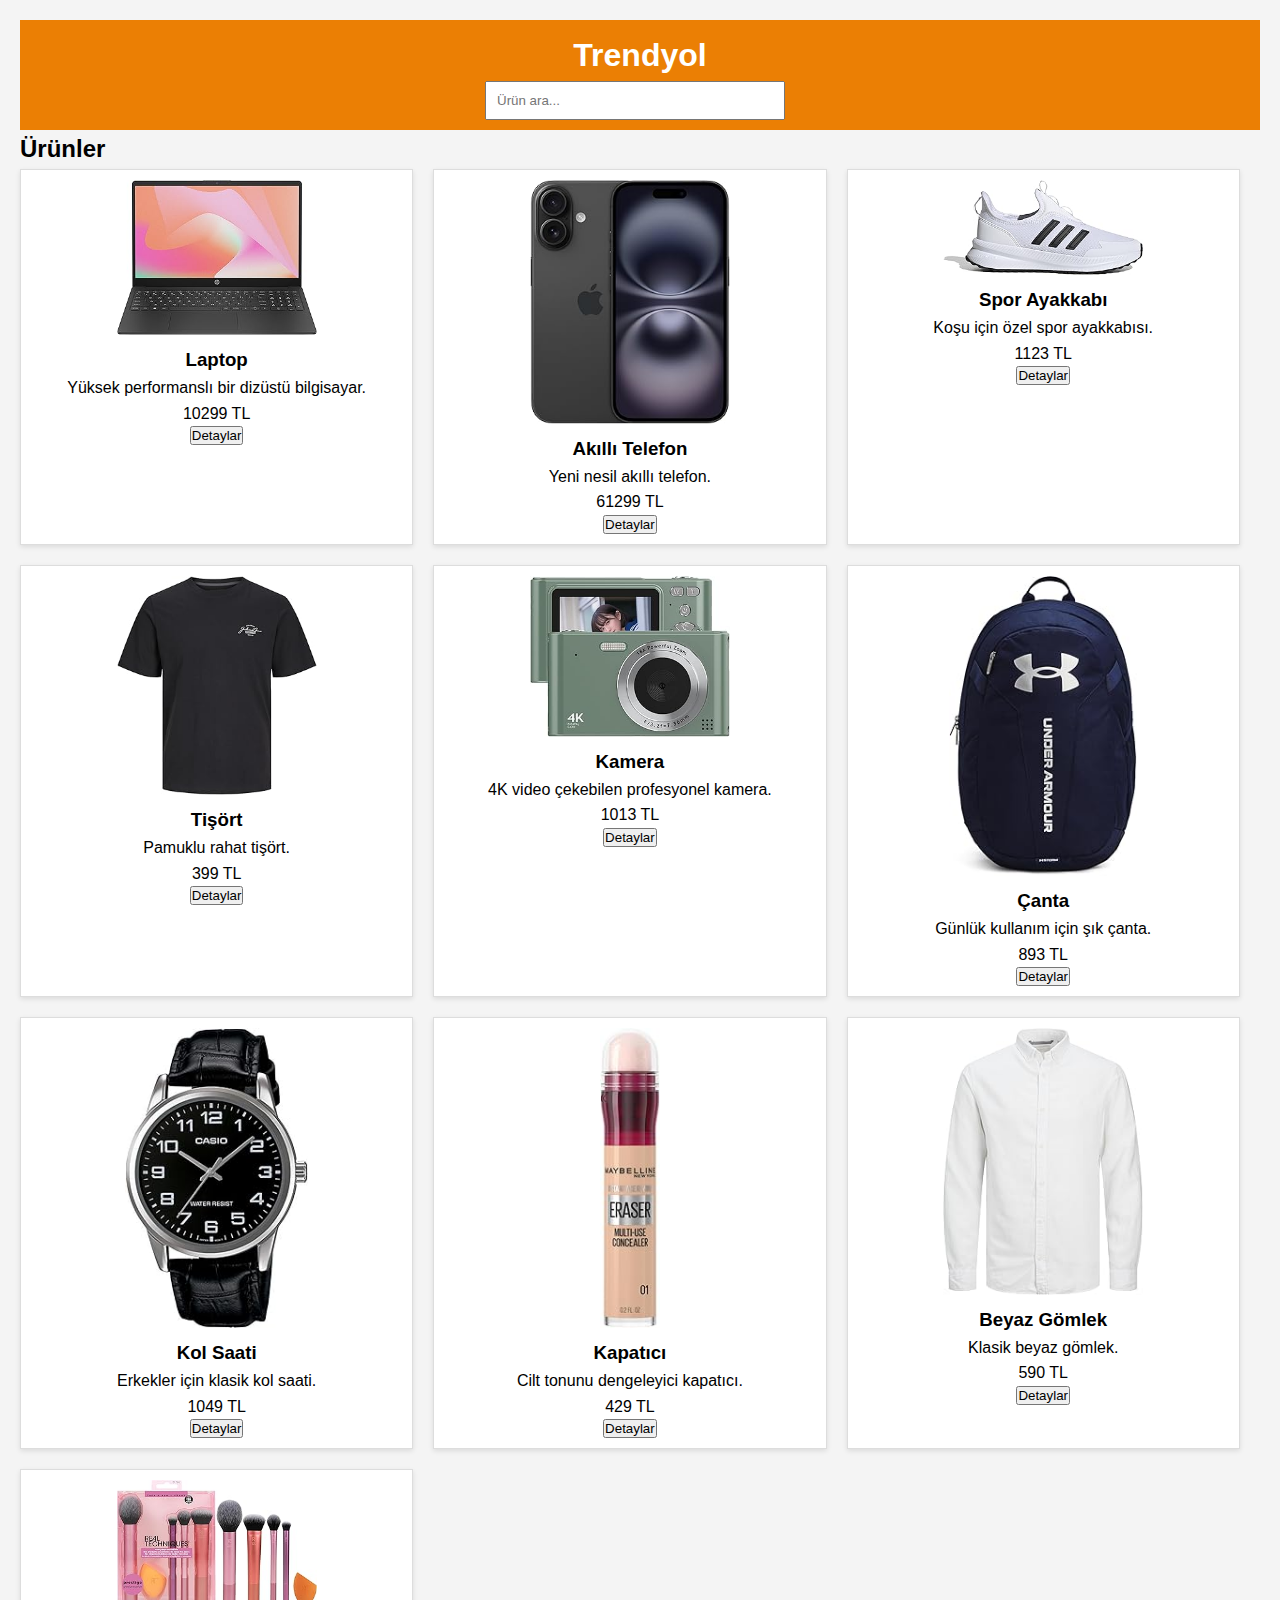
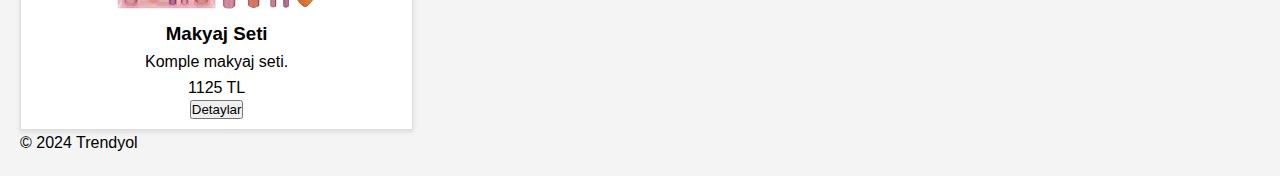
<file: 3355_Assignment/index.html>
<!DOCTYPE html>
<html lang="tr">
<head>
    <meta charset="UTF-8">
    <meta name="viewport" content="width=device-width, initial-scale=1.0">
    <title>Trendyol</title>
    <link rel="stylesheet" href="assets/styles.css">
</head>
<body>
    <header>
        <h1>Trendyol</h1>
        <input type="text" id="search-input" placeholder="Ürün ara..." oninput="searchProducts()">
    </header>

    <main>
        <h2>Ürünler</h2>
        <div id="product-list" class="product-list"></div>
        <div id="no-results" style="display:none;">Sonuç bulunamadı</div>
    </main>

    <footer>
        <p>© 2024 Trendyol</p>
    </footer>

    <script>
        let products = [];

        fetch('data/products.json')
          .then(response => response.json())
          .then(data => {
            products = data;
            displayProducts(products);
          })
          .catch(error => console.error('Ürünler yüklenemedi:', error));

        function displayProducts(products) {
            const productList = document.getElementById('product-list');
            const noResultsMessage = document.getElementById('no-results');
            productList.innerHTML = '';
            noResultsMessage.style.display = 'none';

            if (products.length === 0) {
                noResultsMessage.style.display = 'block';
                return;
            }

            products.forEach(product => {
              const productElement = document.createElement('div');
              productElement.classList.add('product');
              productElement.innerHTML = `
                <img src="${product.image}" alt="${product.name}" />
                <h3>${product.name}</h3>
                <p>${product.description}</p>
                <p>${product.price} TL</p>
                <button onclick="viewDetails(${product.id})">Detaylar</button>
              `;
              productList.appendChild(productElement);
            });
        }

        function viewDetails(productId) {
          window.location.href = `detail.html?id=${productId}`;
        }

        function searchProducts() {
            const searchQuery = document.getElementById('search-input').value.toLowerCase();
            const productList = document.getElementById('product-list');
            const products = productList.getElementsByClassName('product');
            const noResultsMessage = document.getElementById('no-results');

            let found = false;
            for (let product of products) {
                const productName = product.getElementsByTagName('h3')[0].innerText.toLowerCase();
                if (productName.includes(searchQuery)) {
                    product.style.display = '';
                    found = true;
                } else {
                    product.style.display = 'none';
                }
            }

            if (!found && searchQuery.length > 0) {
                noResultsMessage.style.display = 'block';
            } else {
                noResultsMessage.style.display = 'none';
            }
        }
    </script>
</body>
</html>
</file>
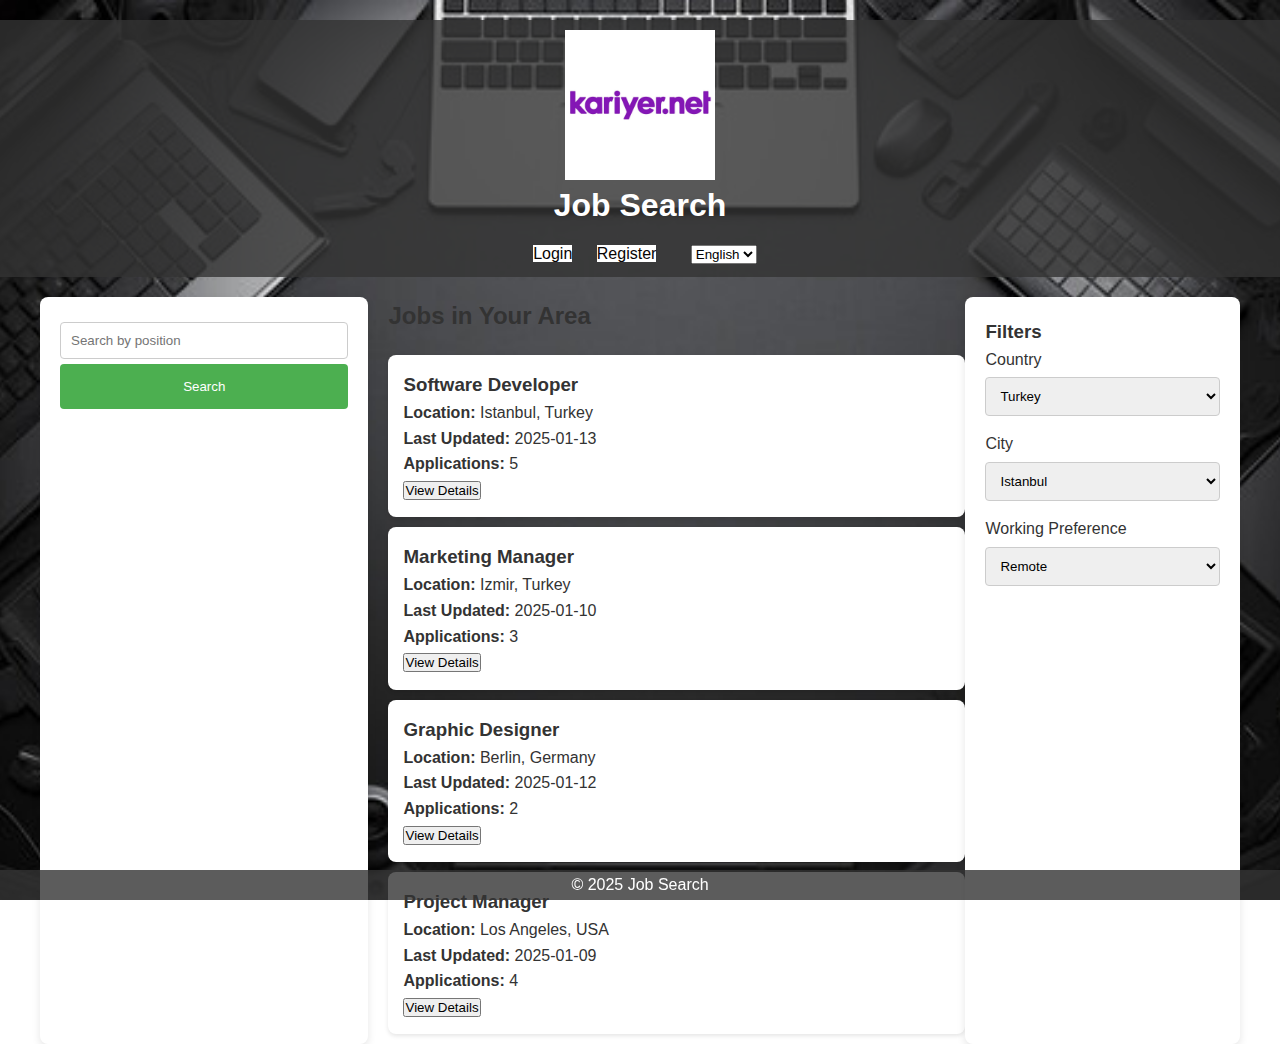
<file: 3355_Final/index.html>
<!DOCTYPE html>
<html lang="en">
<head>
    <meta charset="UTF-8">
    <meta name="viewport" content="width=device-width, initial-scale=1.0">
    <title data-lang-key="jobSearch">Job Search - Home</title>
    <link rel="stylesheet" href="style.css">
</head>
<body>
    <header>
        <img src="assets/images/logo.png" alt="Job Search Logo" id="logo">
        <h1 data-lang-key="jobSearch">Job Search</h1>
        <nav>
            <a href="login.html" data-lang-key="login">Login</a>
            <a href="register.html" data-lang-key="register">Register</a>
            <select id="language-switch" onchange="switchLanguage(this.value)">
                <option value="en">English</option>
                <option value="tr">Türkçe</option>
            </select>            
        </nav>
    </header>
    <main>
        <section id="search">
            <input type="text" id="position" placeholder="Search by position" data-lang-key="searchPlaceholder">
            <button id="search-button" data-lang-key="search">Search</button>
        </section>
        <section id="job-list">
            <h2 data-lang-key="jobsInYourArea">Jobs in Your Area</h2>
            <ul>
                <li data-id="1" data-title="Software Developer">
                    <h3>Software Developer</h3>
                    <p><strong data-lang-key="location">Location:</strong> Istanbul, tr</p>
                    <p><strong data-lang-key="lastUpdated">Last Updated:</strong> 2025-01-13</p>
                    <p><strong data-lang-key="applications">Applications:</strong> 5</p>
                    <button onclick="viewJobDetails(1)" data-lang-key="viewDetails">View Details</button>
                </li>
                <li data-id="2" data-title="Marketing Manager">
                    <h3>Marketing Manager</h3>
                    <p><strong data-lang-key="location">Location:</strong> Izmir, tr</p>
                    <p><strong data-lang-key="lastUpdated">Last Updated:</strong> 2025-01-10</p>
                    <p><strong data-lang-key="applications">Applications:</strong> 3</p>
                    <button onclick="viewJobDetails(2)" data-lang-key="viewDetails">View Details</button>
                </li>
                <li data-id="3" data-title="Graphic Designer">
                    <h3>Graphic Designer</h3>
                    <p><strong data-lang-key="location">Location:</strong> Berlin, de</p>
                    <p><strong data-lang-key="lastUpdated">Last Updated:</strong> 2025-01-12</p>
                    <p><strong data-lang-key="applications">Applications:</strong> 2</p>
                    <button onclick="viewJobDetails(3)" data-lang-key="viewDetails">View Details</button>
                </li>
                <li data-id="4" data-title="Project Manager">
                    <h3>Project Manager</h3>
                    <p><strong data-lang-key="location">Location:</strong> Los Angeles, us</p>
                    <p><strong data-lang-key="lastUpdated">Last Updated:</strong> 2025-01-09</p>
                    <p><strong data-lang-key="applications">Applications:</strong> 4</p>
                    <button onclick="viewJobDetails(4)" data-lang-key="viewDetails">View Details</button>
                </li>
            </ul>
        </section>
        <aside id="filters">
            <h3 data-lang-key="filters">Filters</h3>
            <label>
                <span data-lang-key="filterCountry">Country:</span>
                <select id="country-filter" onchange="updateCities()">
                    <option value="tr">Turkey</option>
                    <option value="us">USA</option>
                    <option value="de">Germany</option>
                </select>
            </label>
            <label>
                <span data-lang-key="filterCity">City:</span>
                <select id="city-filter"></select>
            </label>
            <label>
                <span data-lang-key="filterWorkingPreference">Working Preference:</span>
                <select id="working-preference-filter">
                    <option value="remote" data-lang-key="remote">Remote</option>
                    <option value="onsite" data-lang-key="onsite">On-site</option>
                    <option value="hybrid" data-lang-key="hybrid">Hybrid</option>
                </select>
            </label>
        </aside>
    </main>
    <footer>
        <p>&copy; 2025 Job Search</p>
    </footer>

    <script src="script.js"></script>
</body>
</html>
</file>
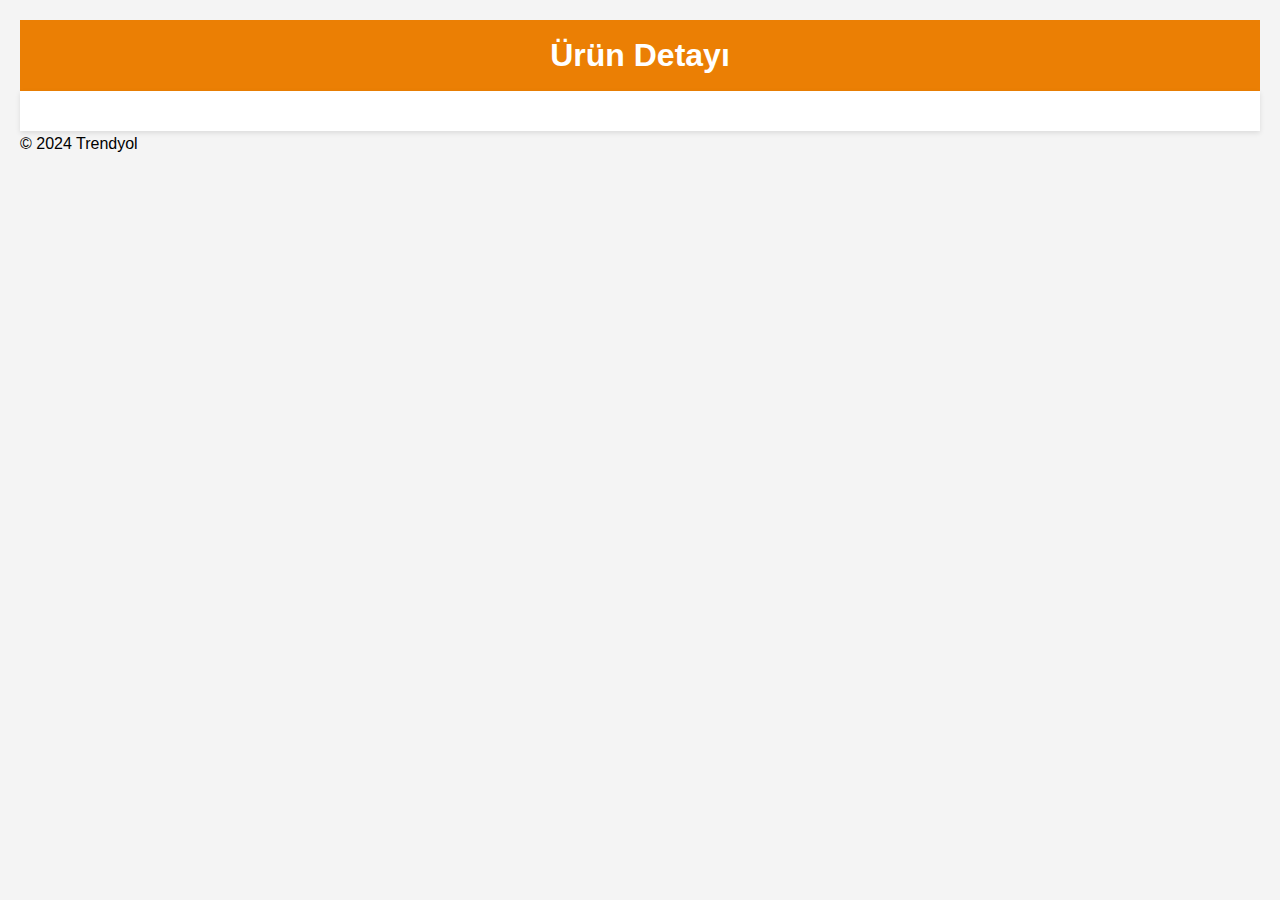
<file: 3355_Assignment/detail.html>
<!DOCTYPE html>
<html lang="tr">
<head>
    <meta charset="UTF-8">
    <meta name="viewport" content="width=device-width, initial-scale=1.0">
    <title>Ürün Detayı - Trendyol</title>
    <link rel="stylesheet" href="assets/styles.css">
</head>
<body>
    <header>
        <h1>Ürün Detayı</h1>
    </header>

    <main>
        <div id="product-detail"></div>
    </main>

    <footer>
        <p>© 2024 Trendyol</p>
    </footer>

    <script src="assets/app.js"></script>
</body>
</html>
</file>
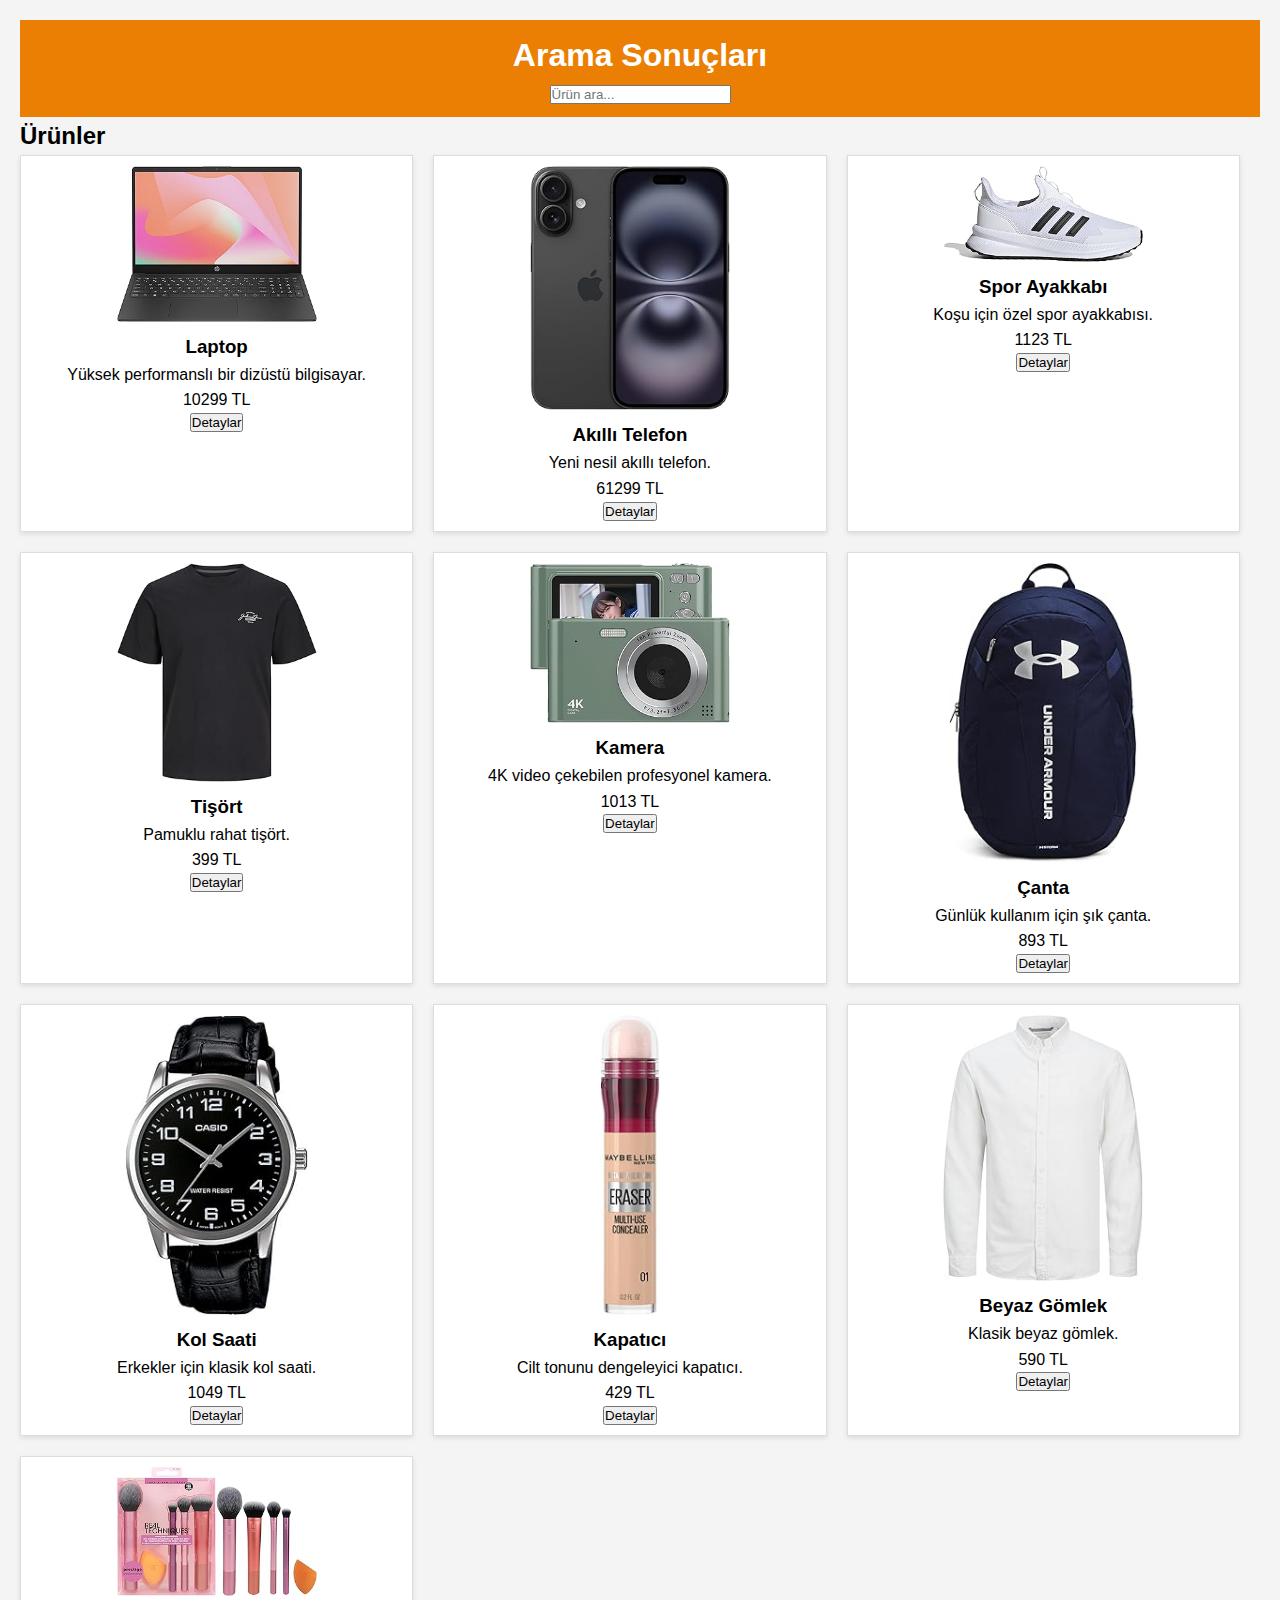
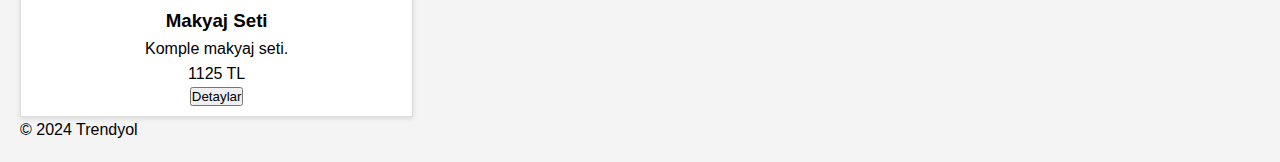
<file: 3355_Assignment/search.html>
<!DOCTYPE html>
<html lang="tr">
<head>
    <meta charset="UTF-8">
    <meta name="viewport" content="width=device-width, initial-scale=1.0">
    <title>Arama Sonuçları - Trendyol</title>
    <link rel="stylesheet" href="assets/styles.css">
</head>
<body>
    <header>
        <h1>Arama Sonuçları</h1>
        <input type="text" id="search" placeholder="Ürün ara..." oninput="searchProducts()">
    </header>

    <main>
        <h2>Ürünler</h2>
        <div id="product-list" class="product-list"></div>
        <div id="no-results" style="display:none;">Sonuç bulunamadı</div>
    </main>

    <footer>
        <p>© 2024 Trendyol</p>
    </footer>

    <script>
        let products = [];

        fetch('data/products.json')
          .then(response => response.json())
          .then(data => {
            products = data;
            displayProducts(products);
          })
          .catch(error => console.error('Ürünler yüklenemedi:', error));

        function displayProducts(products) {
            const productList = document.getElementById('product-list');
            const noResultsMessage = document.getElementById('no-results');

            productList.innerHTML = '';
            noResultsMessage.style.display = 'none';

            if (products.length === 0) {
                noResultsMessage.style.display = 'block';
                return;
            }

            products.forEach(product => {
              const productElement = document.createElement('div');
              productElement.classList.add('product');
              productElement.innerHTML = `
                <img src="${product.image}" alt="${product.name}" />
                <h3>${product.name}</h3>
                <p>${product.description}</p>
                <p>${product.price} TL</p>
                <button onclick="viewDetails(${product.id})">Detaylar</button>
              `;
              productList.appendChild(productElement);
            });
        }

        function viewDetails(productId) {
          window.location.href = `detail.html?id=${productId}`;
        }

        function searchProducts() {
            const searchQuery = document.getElementById('search').value.toLowerCase();
            const filteredProducts = products.filter(product => {
                return product.name.toLowerCase().includes(searchQuery);
            });

            displayProducts(filteredProducts);

            const noResultsMessage = document.getElementById('no-results');
            if (filteredProducts.length === 0) {
                noResultsMessage.style.display = 'block';
            } else {
                noResultsMessage.style.display = 'none';
            }
        }
    </script>
</body>
</html>
</file>
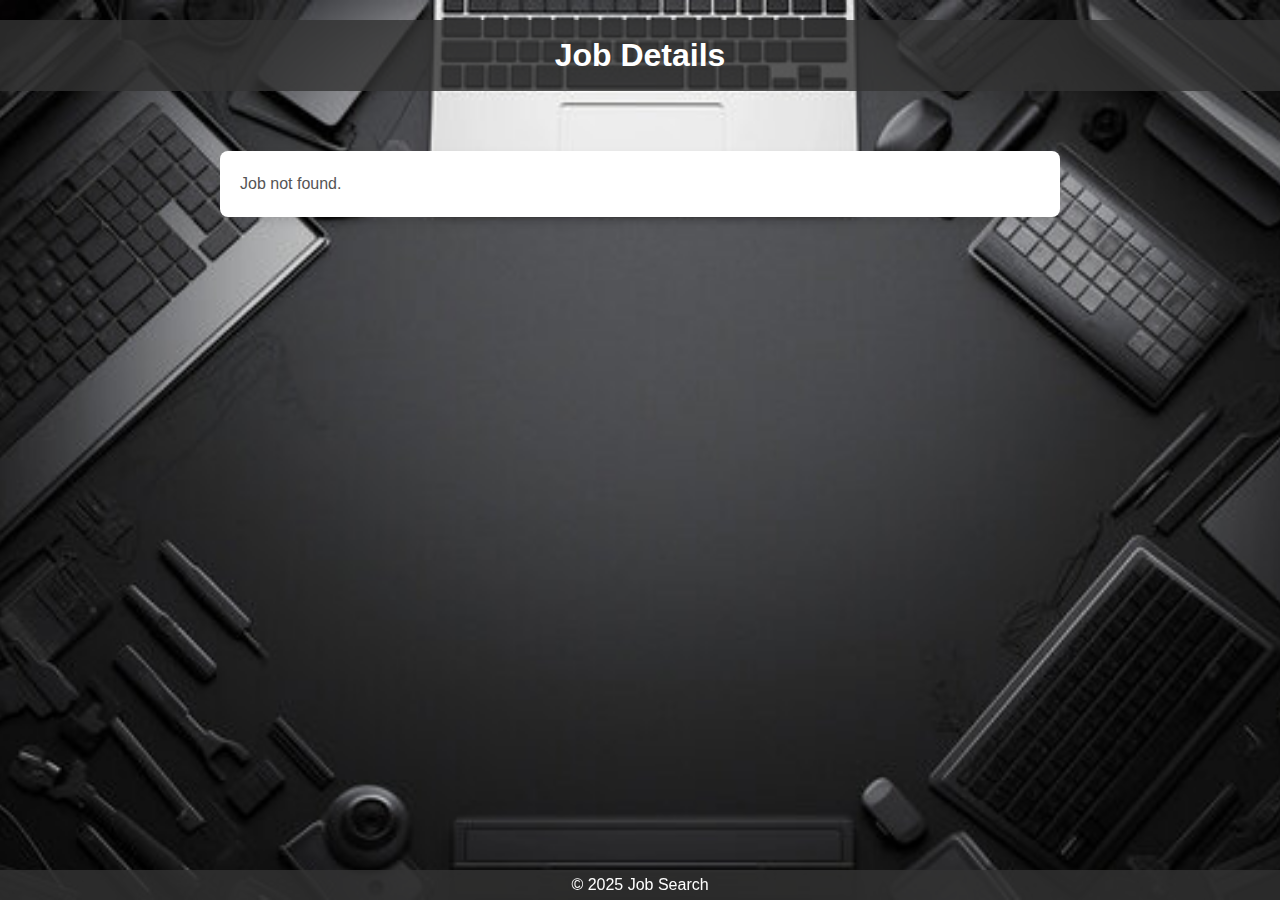
<file: 3355_Final/job-detail.html>
<!DOCTYPE html>
<html lang="en">
<head>
    <meta charset="UTF-8">
    <meta name="viewport" content="width=device-width, initial-scale=1.0">
    <title>Job Details</title>
    <link rel="stylesheet" href="style.css">
</head>
<body>
    <header>
        <h1>Job Details</h1>
    </header>
    <main>
        <section id="job-details">
           
        </section>

       
        <div id="application-message" style="display:none; color: green; font-weight: bold;">
            Application submitted successfully!
        </div>
    </main>
    <footer>
        <p>&copy; 2025 Job Search</p>
    </footer>

    <script>
        document.addEventListener('DOMContentLoaded', () => {
            const jobListings = [
                { id: 1, title: "Software Developer", city: "Istanbul", country: "Turkey", description: "A great opportunity for a developer.", location: "Istanbul, Turkey", lastUpdated: "2025-01-13", applications: 5 },
                { id: 2, title: "Marketing Manager", city: "Izmir", country: "Turkey", description: "Join our marketing team.", location: "Izmir, Turkey", lastUpdated: "2025-01-10", applications: 3 },
                { id: 3, title: "Graphic Designer", city: "Berlin", country: "Germany", description: "Creative position in Berlin.", location: "Berlin, Germany", lastUpdated: "2025-01-12", applications: 2 },
                { id: 4, title: "Project Manager", city: "Los Angeles", country: "USA", description: "Manage projects in Los Angeles.", location: "Los Angeles, USA", lastUpdated: "2025-01-09", applications: 4 }
            ];

            const urlParams = new URLSearchParams(window.location.search);
            const jobId = parseInt(urlParams.get('id'));

            const job = jobListings.find(job => job.id === jobId);

            if (job) {
                const jobDetailsSection = document.getElementById('job-details');
                jobDetailsSection.innerHTML = `
                    <h2>${job.title}</h2>
                    <p><strong>Location:</strong> ${job.location}</p>
                    <p><strong>Last Updated:</strong> ${job.lastUpdated}</p>
                    <p><strong>Applications:</strong> ${job.applications}</p>
                    <p>Description: ${job.description}</p>
                    <button id="apply-button">Apply</button>
                `;
                
                document.getElementById('apply-button').addEventListener('click', function() {
                    
                    document.getElementById('application-message').style.display = 'block';
                    
                    this.disabled = true;
                    this.textContent = 'Applied';
                });
            } else {
                document.getElementById('job-details').innerHTML = `<p>Job not found.</p>`;
            }
        });
    </script>
</body>
</html>
</file>
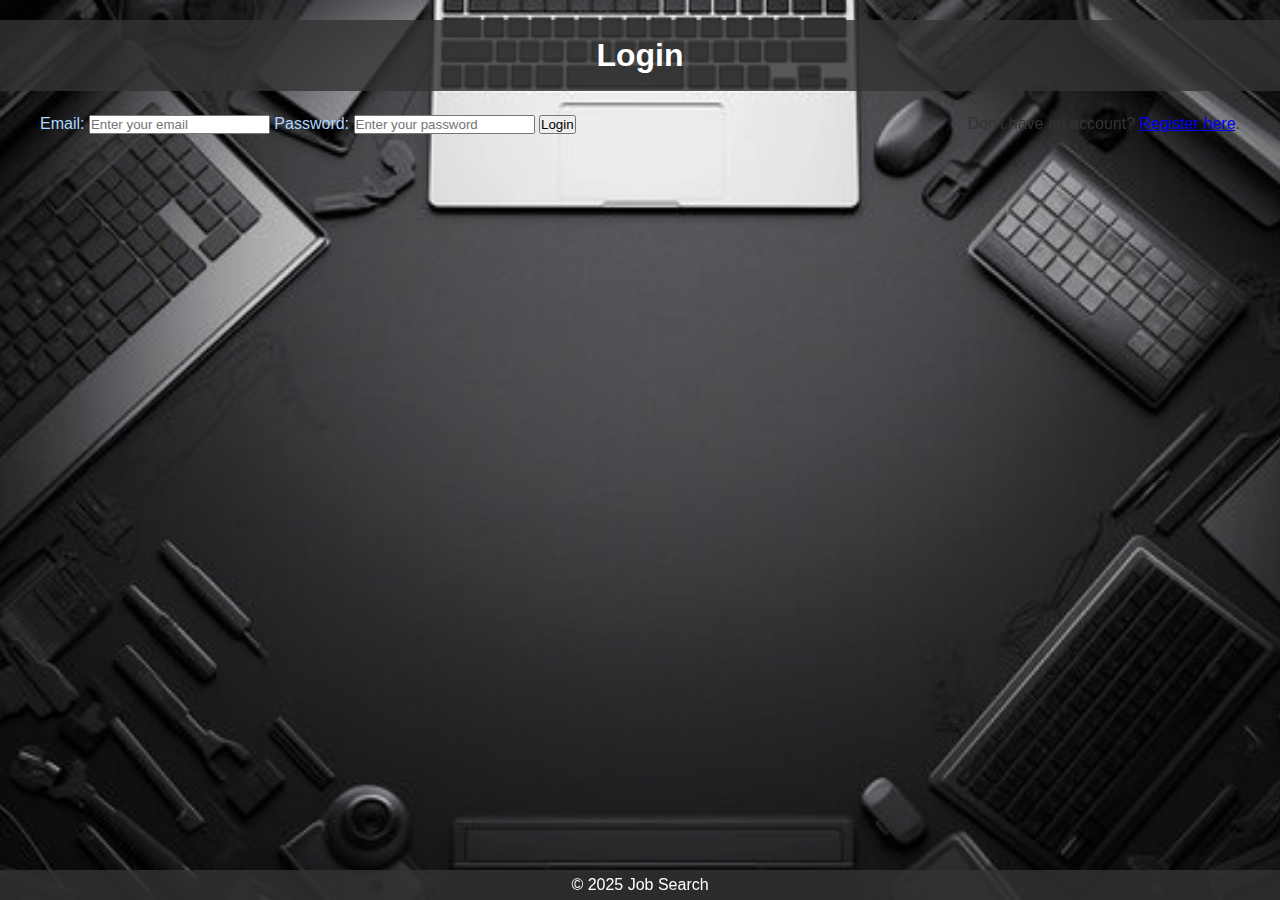
<file: 3355_Final/login.html>
<!DOCTYPE html>
<html lang="en">
<head>
    <meta charset="UTF-8">
    <meta name="viewport" content="width=device-width, initial-scale=1.0">
    <title>Login</title>
    <link rel="stylesheet" href="style.css">
</head>
<body>
    <header>
        <h1>Login</h1>
    </header>
    <main>
        <form id="login-form">
            <label for="email">Email:</label>
            <input type="email" id="email" required placeholder="Enter your email">
            
            <label for="password">Password:</label>
            <input type="password" id="password" required placeholder="Enter your password">
            
            <button type="submit">Login</button>
        </form>
        <p>Don't have an account? <a href="register.html">Register here</a>.</p>
    </main>
    <footer>
        <p>&copy; 2025 Job Search</p>
    </footer>

    <script>
        document.getElementById('login-form').addEventListener('submit', function(e) {
            e.preventDefault();
            
            const email = document.getElementById('email').value;
            const password = document.getElementById('password').value;

            
            if (email && password) {
                
                window.location.href = 'index.html'; 
            } else {
                alert('Please enter valid email and password');
            }
        });
    </script>
</body>
</html>
</file>
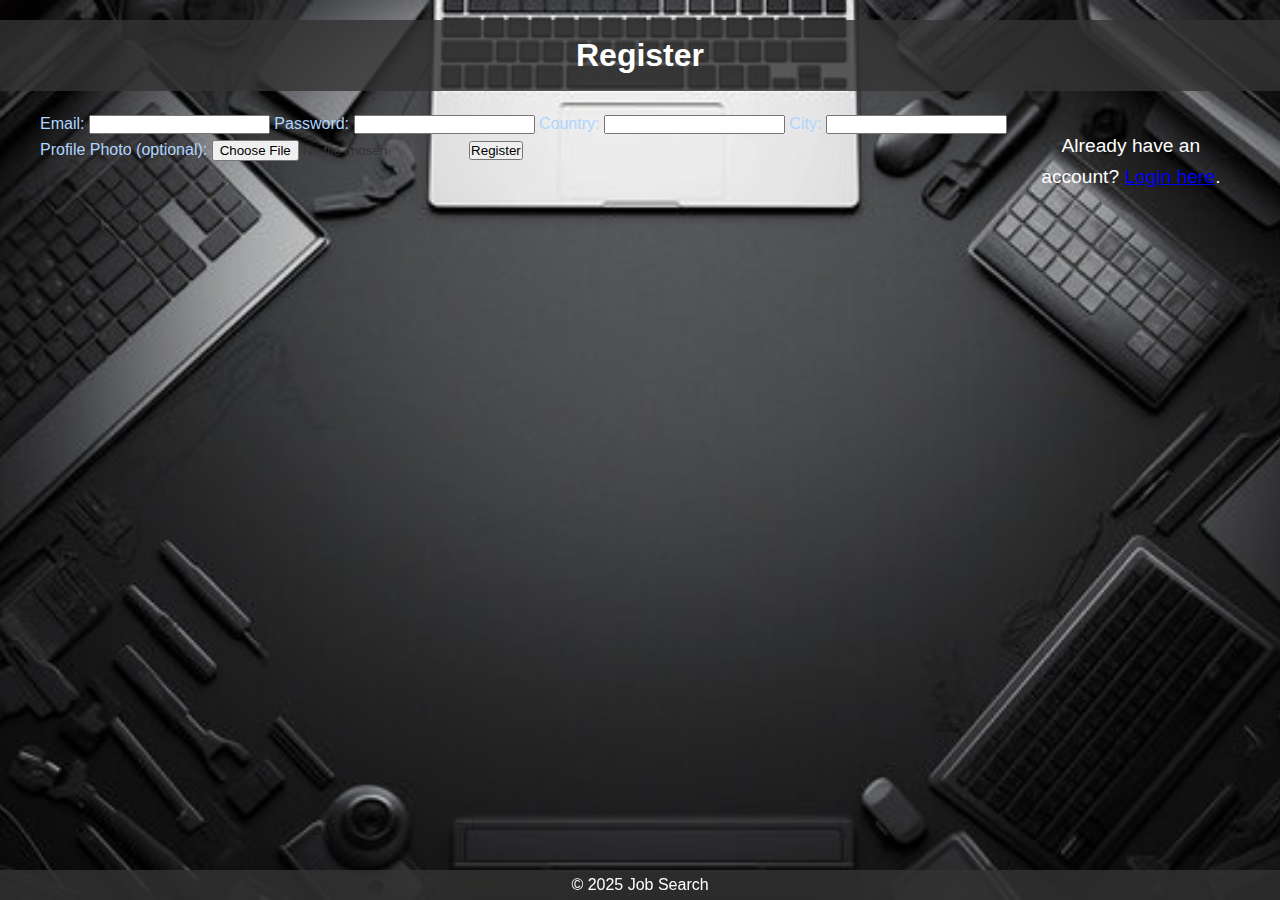
<file: 3355_Final/register.html>
<!DOCTYPE html>
<html lang="en">
<head>
    <meta charset="UTF-8">
    <meta name="viewport" content="width=device-width, initial-scale=1.0">
    <title>Register</title>
    <link rel="stylesheet" href="style.css">
</head>
<body>
    <header>
        <h1>Register</h1>
    </header>
    <main>
        <form id="register-form">
            <label for="email">Email:</label>
            <input type="email" id="email" name="email" required>
            <label for="password">Password:</label>
            <input type="password" id="password" name="password" required>
            <label for="country">Country:</label>
            <input type="text" id="country" name="country" required>
            <label for="city">City:</label>
            <input type="text" id="city" name="city" required>
            <label for="photo">Profile Photo (optional):</label>
            <input type="file" id="photo" name="photo" accept="image/*">
            <button type="submit" id="register-button">Register</button>
        </form>

        
        <div id="registration-message" style="display:none; color: green; font-weight: bold;">
            Registration successful!
        </div>

        <p class="register-message">Already have an account? <a href="login.html">Login here</a>.</p>
    </main>
    <footer>
        <p>&copy; 2025 Job Search</p>
    </footer>

    <script src="script.js"></script>
    <script>
        document.addEventListener('DOMContentLoaded', () => {
            const registerButton = document.getElementById('register-button');
            const registerForm = document.getElementById('register-form');
            const registrationMessage = document.getElementById('registration-message');

            registerForm.addEventListener('submit', function(event) {
                event.preventDefault();

                
                registrationMessage.style.display = 'block';

                
                registerButton.disabled = true;
                registerButton.textContent = 'Registered';

                
                registerForm.reset();

                
                setTimeout(() => {
                    window.location.href = 'index.html';
                }, 1000);
            });
        });
    </script>
</body>
</html>
</file>
<file: 3355_Assignment/assets/styles.css>
* {
    margin: 0;
    padding: 0;
    box-sizing: border-box;
}

body {
    font-family: Arial, sans-serif;
    line-height: 1.6;
    background-color: #f4f4f4;
    padding: 20px;
}

header {
    background-color: #eb7f04;
    color: #fff;
    padding: 10px 0;
    text-align: center;
}

header nav a {
    color: #fff;
    margin: 0 10px;
    text-decoration: none;
}

header nav a:hover {
    text-decoration: underline;
}

#product-list {
    display: flex;
    flex-wrap: wrap;
    gap: 20px;
}

.product {
    background-color: #fff;
    border: 1px solid #ddd;
    padding: 10px;
    width: calc(33.33% - 20px);
    box-shadow: 0 2px 5px rgba(0, 0, 0, 0.1);
    display: flex;
    flex-direction: column;
    align-items: center;
}

.product img {
    max-width: 200px;
    max-height: 300px;
    width: auto;
    height: auto;
    object-fit: cover;
}

.product h3 {
    margin-top: 10px;
}

.product a {
    display: block;
    margin-top: 10px;
    text-decoration: none;
    color: #333;
    font-weight: bold;
}

.product a:hover {
    text-decoration: underline;
}

#search-input {
    padding: 10px;
    width: 300px;
    margin-right: 10px;
}

#search-button {
    padding: 10px 20px;
    background-color: #333;
    color: #fff;
    border: none;
    cursor: pointer;
}

#search-button:hover {
    background-color: #555;
}

#product-detail {
    display: flex;
    flex-direction: column;
    align-items: center;
    background-color: #fff;
    padding: 20px;
    box-shadow: 0 2px 5px rgba(0, 0, 0, 0.1);
}

#product-detail img {
    max-width: 100%;
    max-height: 500px;
    width: auto;
    height: auto;
    display: block;
    margin: 20px auto;
    object-fit: contain;
}

#product-detail h3 {
    font-size: 24px;
    margin-top: 10px;
}

#product-detail p {
    font-size: 18px;
    margin-top: 10px;
}

#product-detail .price {
    font-size: 20px;
    font-weight: bold;
    color: #333;
    margin-top: 15px;
}

#breadcrumbs {
    margin-bottom: 20px;
}

#breadcrumbs a {
    text-decoration: none;
    color: #333;
}

#breadcrumbs a:hover {
    text-decoration: underline;
}

@media (max-width: 768px) {
    .product {
        width: 100%;
        padding: 10px;
    }

    .product img {
        object-fit: contain;
    }
}
</file>
<file: 3355_Final/style.css>
* {
    margin: 0;
    padding: 0;
    box-sizing: border-box;
}

body {
    font-family: Arial, sans-serif;
    line-height: 1.6;
    height: 100vh;
    background-image: url('assets/images/background.jpg');
    background-size: cover;
    background-position: center;
    background-repeat: no-repeat;
    color: #333;
    padding-top: 20px;
}

header {
    background-color: rgba(51, 51, 51, 0.8);
    color: #fff;
    padding: 10px 20px;
    text-align: center;
}

header #logo {
    width: 150px;
    height: auto;
    display: block;
    margin: 0 auto;
}

header h1 {
    margin: 0;
}

nav {
    margin-top: 10px;
}

nav a {
    background-color: #fff;
    color: #080404;
    text-decoration: none;
    margin: 0 10px;
}

#language-switch {
    margin-left: 20px;
}

.login-message {
    font-size: 1.2em;
    color: #ffffff;
    text-align: center;
    margin-top: 20px;
}

.register-message {
    font-size: 1.2em;
    color: #ffffff;
    text-align: center;
    margin-top: 20px;
}


label[for="email"] {
    color: #b0d5ff;
}

label[for="password"] {
    color: #b0d5ff;
}

label[for="country"] {
    color: #b0d5ff;
}

label[for="city"] {
    color: #b0d5ff;
}

label[for="photo"] {
    color: #b0d5ff;
}


main {
    max-width: 1200px;
    margin: 20px auto;
    display: flex;
    justify-content: space-between;
}

#search {
    flex: 1;
    background-color: #fff;
    padding: 20px;
    border-radius: 8px;
    box-shadow: 0 4px 8px rgba(0, 0, 0, 0.1);
    margin-right: 20px;
}

#search input {
    width: 100%;
    padding: 10px;
    margin: 5px 0;
    border: 1px solid #ccc;
    border-radius: 4px;
}

#search button {
    background-color: #4CAF50;
    color: #fff;
    padding: 15px 20px;
    border: none;
    border-radius: 4px;
    cursor: pointer;
    width: 100%;

}

#search button:hover {
    background-color: #45a049;
}

#job-list {
    flex: 2;
}

#job-list h2 {
    margin-bottom: 20px;
}

#job-list ul {
    list-style-type: none;
}

#job-list li {
    background-color: #fff;
    padding: 15px;
    margin-bottom: 10px;
    border-radius: 8px;
    box-shadow: 0 2px 4px rgba(0, 0, 0, 0.1);
}

#job-list li.clicked {
    background-color: #fff;
    color: #333;
}

#job-list li:hover {
    background-color: #f1f1f1;
}

#job-list .job-title {
    font-size: 1.2em;
    font-weight: bold;
}

#job-list .job-location {
    font-size: 0.9em;
    color: #777;
}

#job-details {
    background-color: #ffffff;
    padding: 20px;
    margin: 40px auto;
    width: 70%;
    border-radius: 8px;
    box-shadow: 0 4px 8px rgba(0, 0, 0, 0.1);
    z-index: 10;
    position: relative;
}

#job-details h2 {
    color: #4CAF50;
}


#job-details p {
    color: #555;
}


#job-details button {
    background-color: #007BFF;
    color: white;
    padding: 10px 20px;
    border: none;
    border-radius: 5px;
    cursor: pointer;
}

#job-details button:hover {
    background-color: #0056b3;
}

#filters {
    background-color: #fff;
    padding: 20px;
    border-radius: 8px;
    box-shadow: 0 4px 8px rgba(0, 0, 0, 0.1);
}

#filters label {
    display: block;
    margin-bottom: 10px;
}

#filters select {
    width: 100%;
    padding: 10px;
    margin: 5px 0;
    border: 1px solid #ccc;
    border-radius: 4px;
    position: relative;
    z-index: 10;
}

footer {
    background-color: rgba(51, 51, 51, 0.8);
    color: #fff;
    text-align: center;
    padding: 2px 0;
    position: fixed;
    width: 100%;
    bottom: 0;
}

footer p {
    margin: 0;
}

.selected-job {
    background-color: white;
    padding: 10px;
    border-radius: 5px;
}

.clicked {
    background-color: white;
    padding: 10px;
    border-radius: 5px;
}
</file>
